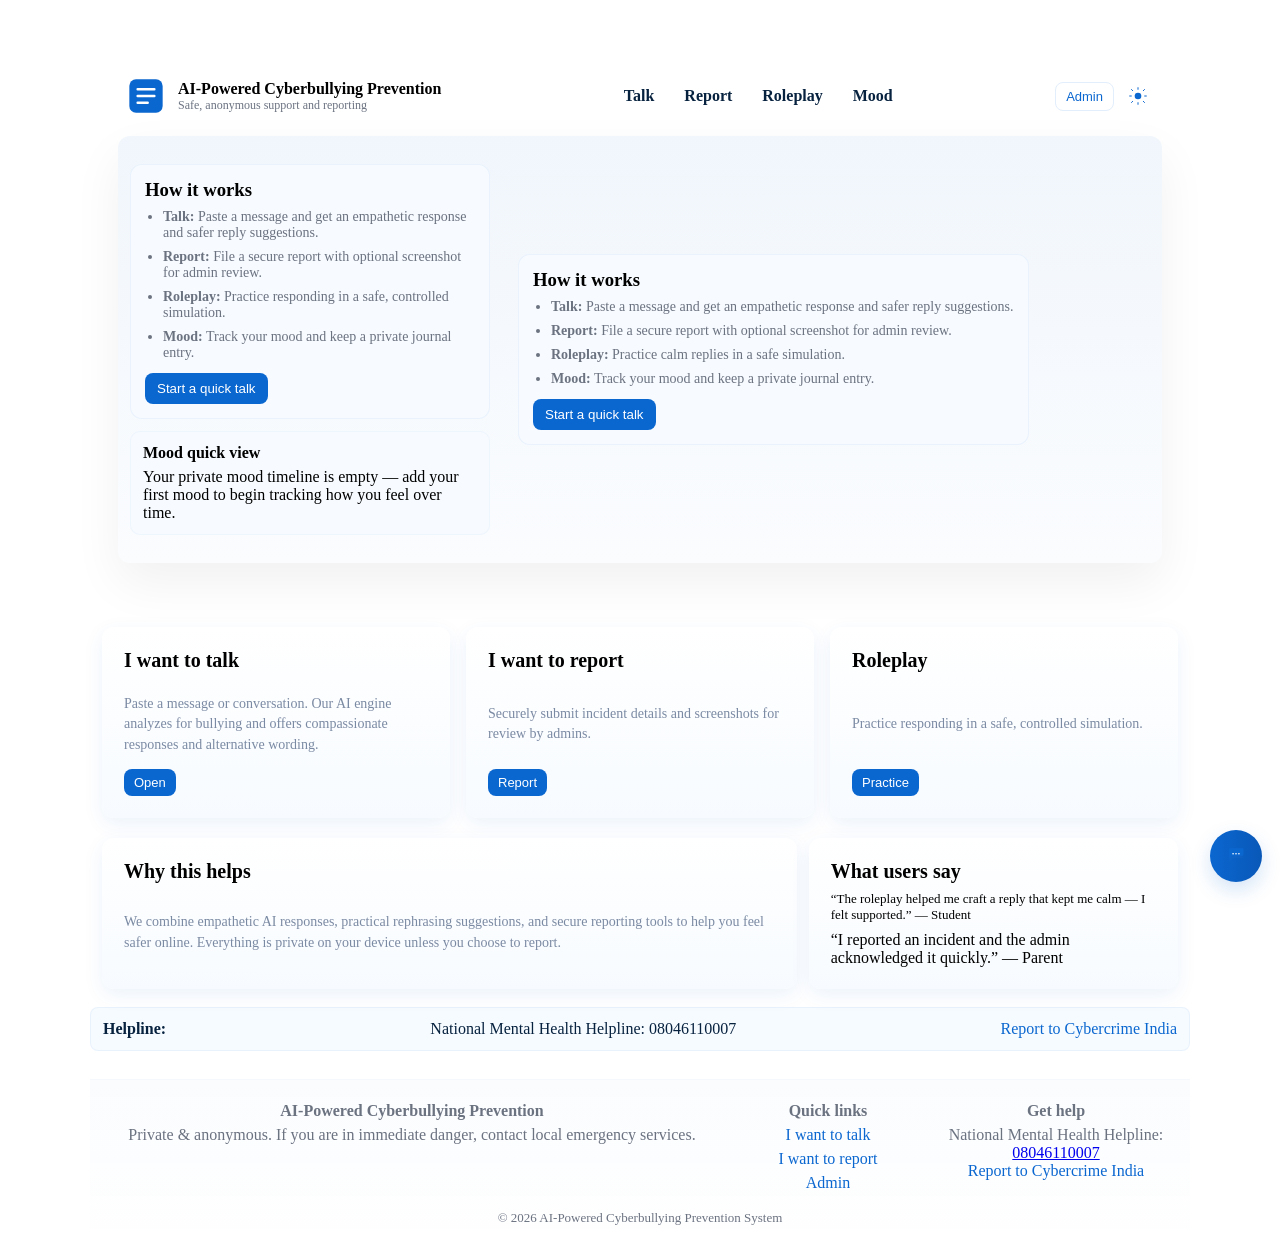
<file: frontend/index.html>
<!doctype html>
<html lang="en">
  <head>
    <meta charset="utf-8" />
    <meta name="viewport" content="width=device-width, initial-scale=1" />
    <title>AI-Powered Cyberbullying Prevention System</title>
    <link rel="stylesheet" href="styles.css">
  </head>
  <body class="light">
    <div class="app">
      <header class="topbar" role="banner">
        <div class="brand">
          <svg class="logo" width="40" height="40" viewBox="0 0 24 24" fill="none" xmlns="http://www.w3.org/2000/svg" aria-hidden="true">
            <rect x="2" y="2" width="20" height="20" rx="4" fill="#0b67d0" />
            <path d="M7 12h10M7 8h10M7 16h6" stroke="#fff" stroke-width="1.5" stroke-linecap="round" stroke-linejoin="round"/>
          </svg>
          <div>
            <div class="title">AI-Powered Cyberbullying Prevention</div>
            <div class="subtitle">Safe, anonymous support and reporting</div>
          </div>
        </div>
        <nav class="main-nav" role="navigation" aria-label="Main navigation">
          <ul>
            
            <li><a href="#talk" id="navTalk">Talk</a></li>
            <li><a href="#report" id="navReport">Report</a></li>
            <li><a href="#roleplay" id="navRoleplay">Roleplay</a></li>
             <li><a href="mood.html" id="navMood">Mood</a></li>
          </ul>
        </nav>

        <div class="top-actions">
          <button class="btn ghost small" id="adminLink" title="Administrator">Admin</button>
          <!-- Theme toggle uses an inline SVG so we can swap paths for sun/moon -->
          <button id="themeToggle" class="icon-btn" aria-label="Toggle theme" title="Toggle theme">
            <svg id="themeIcon" width="20" height="20" viewBox="0 0 24 24" fill="none" xmlns="http://www.w3.org/2000/svg" aria-hidden="true">
              <path d="M21 12.79A9 9 0 1111.21 3 7 7 0 0021 12.79z" fill="#0b67d0"></path>
            </svg>
          </button>
          <button id="mobileMenuBtn" class="icon-btn" aria-label="Open menu">☰</button>
        </div>
      </header>

      <main class="main">
        <section class="hero">
          <div class="hero-right">
            <div class="how-it-works">
              <h3>How it works</h3>
              <ul>
                <li><strong>Talk:</strong> Paste a message and get an empathetic response and safer reply suggestions.</li>
                <li><strong>Report:</strong> File a secure report with optional screenshot for admin review.</li>
                <li><strong>Roleplay:</strong> Practice responding in a safe, controlled simulation.</li>
                <li><strong>Mood:</strong> Track your mood and keep a private journal entry.</li>
              </ul>
              <div style="margin-top:12px"><button class="btn" id="startTalkSmall">Start a quick talk</button></div>
            </div>

            <div class="mini-card" style="margin-top:12px">
              <div class="mini-card-title">Mood quick view</div>
              <div id="moodPreview" class="muted">Your private mood timeline is empty — add your first mood to begin tracking how you feel over time.</div>
            </div>
          </div>
              <div class="how-it-works">
                <h3>How it works</h3>
                <ul>
                  <li><strong>Talk:</strong> Paste a message and get an empathetic response and safer reply suggestions.</li>
                  <li><strong>Report:</strong> File a secure report with optional screenshot for admin review.</li>
                  <li><strong>Roleplay:</strong> Practice calm replies in a safe simulation.</li>
                  <li><strong>Mood:</strong> Track your mood and keep a private journal entry.</li>
                </ul>
                <div style="margin-top:12px"><button class="btn" id="startTalkSmall">Start a quick talk</button></div>
              </div>
            </div>
          </div>
        </section>

        <section class="features">
          <div class="feature-card">
            <h3>I want to talk</h3>
            <p>Paste a message or conversation. Our AI engine analyzes for bullying and offers compassionate responses and alternative wording.</p>
            <button class="btn small" id="talkCardBtn">Open</button>
          </div>
          <div class="feature-card">
            <h3>I want to report</h3>
            <p>Securely submit incident details and screenshots for review by admins.</p>
            <button class="btn small" id="reportCardBtn">Report</button>
          </div>
          <div class="feature-card">
            <h3>Roleplay</h3>
            <p>Practice responding in a safe, controlled simulation.</p>
            <button class="btn small" id="roleplayCardBtn">Practice</button>
          </div>
        </section>

        <section class="testimonials" style="margin-top:20px;display:flex;gap:12px;align-items:stretch;flex-wrap:wrap">
          <div class="feature-card" style="flex:2">
            <h3>Why this helps</h3>
            <p>We combine empathetic AI responses, practical rephrasing suggestions, and secure reporting tools to help you feel safer online. Everything is private on your device unless you choose to report.</p>
          </div>
          <div class="feature-card" style="flex:1">
            <h3>What users say</h3>
            <div class="muted" style="font-size:13px">“The roleplay helped me craft a reply that kept me calm — I felt supported.” — Student</div>
            <div style="margin-top:8px" class="muted" style="font-size:13px">“I reported an incident and the admin acknowledged it quickly.” — Parent</div>
          </div>
        </section>

        <section class="helpline-banner">
          <strong>Helpline:</strong> <span id="helplineNumber">National Mental Health Helpline: 08046110007</span>
          <a class="help-link" href="https://www.cybercrime.gov.in/" target="_blank">Report to Cybercrime India</a>
        </section>
      </main>

      <footer class="footer site-footer">
        <div class="footer-grid">
          <div class="footer-col">
            <div class="title">AI-Powered Cyberbullying Prevention</div>
            <div class="muted">Private & anonymous. If you are in immediate danger, contact local emergency services.</div>
          </div>
          <div class="footer-col">
            <div class="title">Quick links</div>
            <ul class="footer-links">
              <li><a href="#" id="ftTalk">I want to talk</a></li>
              <li><a href="#" id="ftReport">I want to report</a></li>
              <li><a href="admin.html">Admin</a></li>
            </ul>
          </div>
          <div class="footer-col">
            <div class="title">Get help</div>
            <div class="muted">National Mental Health Helpline: <a href="tel:08046110007">08046110007</a></div>
            <a class="help-link" href="https://www.cybercrime.gov.in/" target="_blank">Report to Cybercrime India</a>
          </div>
        </div>
        <div class="footer-bottom">© <span id="year"></span> AI-Powered Cyberbullying Prevention System</div>
      </footer>
    </div>

    <!-- Admin UI moved to admin.html; admin modal removed from homepage -->

    <!-- Talk modal -->
    <div id="talkModal" class="modal hidden" role="dialog" aria-modal="true" aria-labelledby="talkTitle">
      <div class="modal-panel">
        <header>
          <h2 id="talkTitle">I want to talk</h2>
          <button class="close" data-close>&times;</button>
        </header>
        <div class="modal-body">
          <label for="talkInput" class="sr-only">Paste message</label>
          <textarea id="talkInput" placeholder="Paste the conversation or message here..."></textarea>
          <div class="row">
            <button id="analyzeBtn" class="btn primary">Analyze</button>
            <button id="openRoleplay" class="btn outline">Open Roleplay</button>
          </div>
          <div id="analyzeResult" class="result"></div>
        </div>
      </div>
    </div>

    <!-- Mood modal -->
    <div id="moodModal" class="modal hidden" role="dialog" aria-modal="true" aria-labelledby="moodTitle">
      <div class="modal-panel">
        <header>
          <h2 id="moodTitle">Mood Tracker</h2>
          <button class="close" data-close>&times;</button>
        </header>
        <div class="modal-body">
          <label for="moodSelect">How are you feeling?</label>
          <select id="moodSelect">
            <option value="positive">Positive</option>
            <option value="neutral">Neutral</option>
            <option value="sad">Sad</option>
            <option value="angry">Angry</option>
          </select>
          <label for="moodEntry">Journal entry (optional)</label>
          <textarea id="moodEntry" placeholder="Write a short note about how you're feeling..."></textarea>
          <div class="row">
            <button id="moodSubmit" class="btn primary">Save Mood</button>
            <button class="btn ghost" data-close>Close</button>
          </div>
          <div id="moodStatus" class="result"></div>
          <div id="moodList" style="margin-top:12px"></div>
        </div>
      </div>
    </div>
      <!-- Mood now has its own page: mood.html -->

    <!-- Roleplay modal -->
    <div id="roleplayModal" class="modal hidden" role="dialog" aria-modal="true" aria-labelledby="roleplayTitle">
      <div class="modal-panel">
        <header>
          <h2 id="roleplayTitle">Roleplay Simulation</h2>
          <button class="close" data-close>&times;</button>
        </header>
        <div class="modal-body">
          <label for="scenarioSelect">Scenario</label>
          <select id="scenarioSelect">
            <option value="default">Practice responding calmly</option>
            <option value="direct_insult">Direct insult</option>
            <option value="passive_aggressive">Passive aggressive message</option>
          </select>
          <label for="roleplayResponse">Your response</label>
          <textarea id="roleplayResponse" placeholder="Write how you'd respond..."></textarea>
          <div class="row">
            <button id="roleplayBtn" class="btn primary">Simulate</button>
            <button class="btn ghost" data-close>Close</button>
          </div>
          <div id="roleplayResult" class="result"></div>
        </div>
      </div>
    </div>

    <!-- Report modal -->
    <div id="reportModal" class="modal hidden" role="dialog" aria-modal="true" aria-labelledby="reportTitle">
      <div class="modal-panel">
        <header>
          <h2 id="reportTitle">Report an incident</h2>
          <button class="close" data-close>&times;</button>
        </header>
        <div class="modal-body">
          <form id="reportForm">
            <label>Name (optional)</label>
              <input type="text" name="name" id="reporterName" placeholder="Your name" required>
            <label>Details</label>
            <textarea name="details" placeholder="Details of the incident..." required></textarea>
            <label>Screenshot (optional)</label>
            <input type="file" name="screenshot" accept="image/*">
            <div class="row">
              <button type="submit" class="btn primary">Submit Report</button>
              <button type="button" class="btn ghost" data-close>Cancel</button>
            </div>
          </form>
          <div id="reportStatus" class="result"></div>
        </div>
      </div>
    </div>

    <!-- Chat modal -->
    <div id="chatModal" class="modal hidden" role="dialog" aria-modal="true" aria-labelledby="chatTitle">
      <div class="modal-panel">
        <header>
          <h2 id="chatTitle">Support Chat</h2>
          <button class="close" data-close>&times;</button>
        </header>
        <div class="modal-body">
          <div id="chatMessages" style="max-height:320px;overflow:auto;padding:8px;border-radius:6px;border:1px solid #eef6ff;background:#fff"></div>
          <div style="display:flex;gap:8px;margin-top:10px">
            <input id="chatInput" type="text" placeholder="Type a message..." style="flex:1;padding:8px;border-radius:8px;border:1px solid #e6eefc">
            <button id="chatSend" class="btn">Send</button>
            <button id="chatClear" class="btn ghost">Clear</button>
          </div>
        </div>
      </div>
    </div>

    <script src="app.js"></script>
    <!-- Floating chat button -->
    <button id="openChatBtn" class="chat-float" aria-label="Open support chat" title="Open support chat">
      <!-- new chat icon: bubble with three dots -->
      <svg width="20" height="20" viewBox="0 0 24 24" fill="none" xmlns="http://www.w3.org/2000/svg" aria-hidden="true">
        <path d="M4 4h16v10a2 2 0 0 1-2 2H9l-5 4V6a2 2 0 0 1 2-2z" fill="#ffffff" opacity="0.02"/>
        <path d="M20 4H4v12l4-3h12a1 1 0 0 0 1-1V5a1 1 0 0 0-1-1z" fill="#0b67d0"/>
        <circle cx="8.5" cy="10.5" r="1" fill="#fff"/>
        <circle cx="12" cy="10.5" r="1" fill="#fff"/>
        <circle cx="15.5" cy="10.5" r="1" fill="#fff"/>
      </svg>
    </button>
  </body>
</html>
</file>
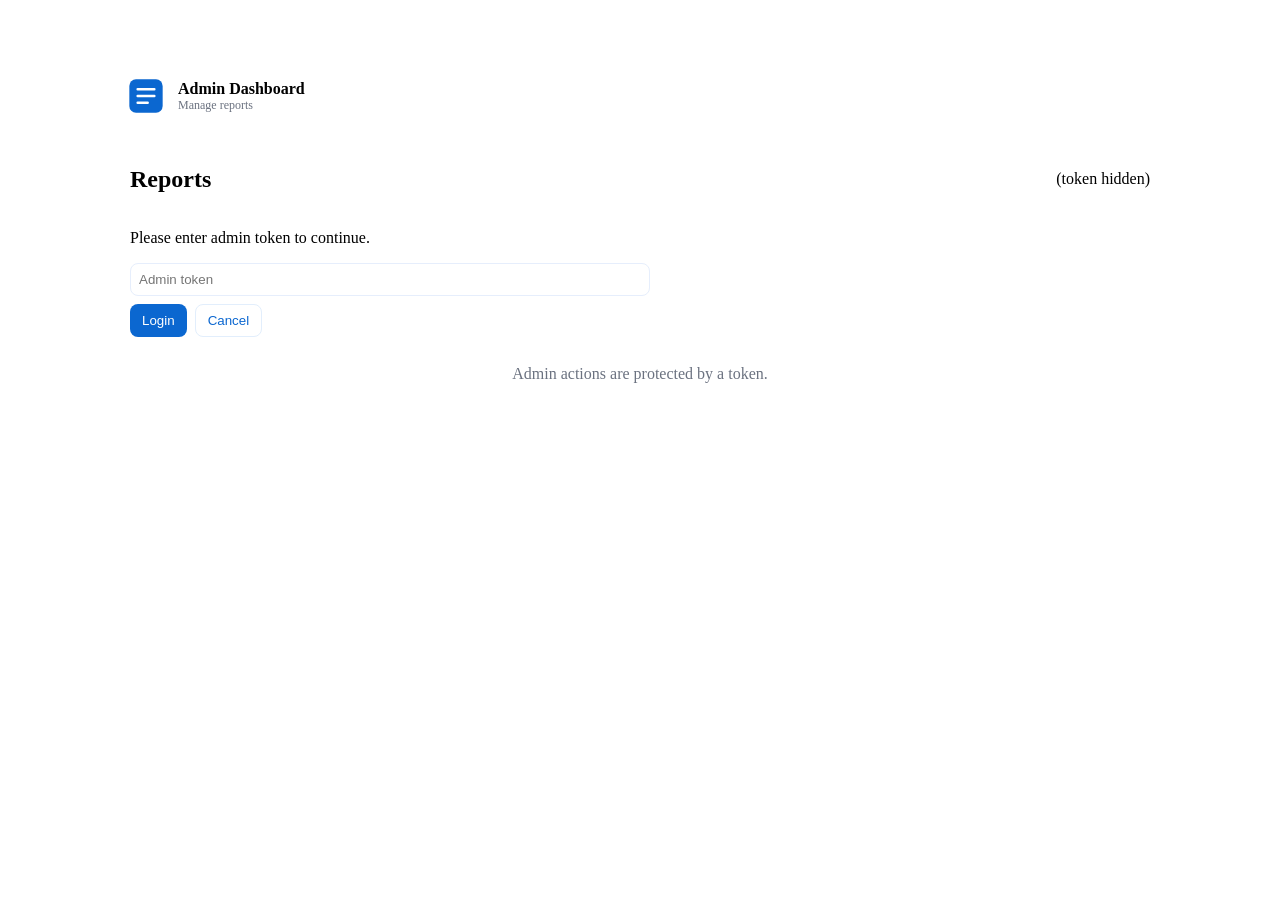
<file: frontend/admin.html>
<!doctype html>
<html lang="en">
  <head>
    <meta charset="utf-8" />
    <meta name="viewport" content="width=device-width, initial-scale=1" />
    <title>Admin Dashboard — Cyberbullying Prevention</title>
    <link rel="stylesheet" href="styles.css">
  </head>
  <body>
    <div class="app">
      <header class="topbar">
        <div class="brand">
          <svg class="logo" width="40" height="40" viewBox="0 0 24 24" fill="none" xmlns="http://www.w3.org/2000/svg" aria-hidden="true">
            <rect x="2" y="2" width="20" height="20" rx="4" fill="#0b67d0" />
            <path d="M7 12h10M7 8h10M7 16h6" stroke="#fff" stroke-width="1.5" stroke-linecap="round" stroke-linejoin="round"/>
          </svg>
          <div>
            <div class="title">Admin Dashboard</div>
            <div class="subtitle">Manage reports</div>
          </div>
        </div>
        <div class="top-actions">
          <button id="backHome" class="btn ghost small" style="display:none">Home</button>
          <button id="logoutBtn" class="btn ghost small" style="display:none">Logout</button>
        </div>
      </header>

      <main class="main">
        <section style="margin-top:18px">
          <div style="display:flex;justify-content:space-between;align-items:center">
            <h2>Reports</h2>
            <div style="display:flex;align-items:center;gap:8px">
              <span id="maskDisplay" class="muted">(token hidden)</span>
              <button id="downloadReports" class="btn small" style="display:none">Download CSV</button>
            </div>
          </div>
          <div id="adminReports" style="margin-top:12px">
            <div class="muted">Loading reports…</div>
          </div>
        </section>
      </main>

      <footer class="footer">
        <div class="muted">Admin actions are protected by a token.</div>
      </footer>
    </div>

      <script>
      // Minimal admin page script
      (function(){
        const API_BASE = 'http://127.0.0.1:8000/api'
        let token = localStorage.getItem('admin_token')
        const adminReports = document.getElementById('adminReports')
        const maskDisplay = document.getElementById('maskDisplay')
        const logoutBtn = document.getElementById('logoutBtn')
        const backHome = document.getElementById('backHome')

        // Sync theme from localStorage
        const savedTheme = localStorage.getItem('theme')
        if(savedTheme === 'dark') document.body.classList.add('dark')

        // Hide/show header buttons depending on login state
        function updateHeaderButtons(){
          if(!token){
            backHome.style.display = 'none'
            logoutBtn.style.display = 'none'
          } else {
            backHome.style.display = ''
            logoutBtn.style.display = ''
          }
        }

        updateHeaderButtons()

        function show(msg){ adminReports.innerHTML = '<div class="muted">'+(msg||'')+'</div>' }

        if(!token){
          // show simple login within this page
          adminReports.innerHTML = `
            <div style="max-width:520px">
              <p>Please enter admin token to continue.</p>
              <input id="pageToken" type="password" placeholder="Admin token" style="width:100%;padding:8px;border-radius:8px;border:1px solid #e6eefc" />
              <div style="margin-top:8px;display:flex;gap:8px">
                <button id="pageLogin" class="btn primary">Login</button>
                <button id="pageCancel" class="btn ghost">Cancel</button>
              </div>
              <div id="pageMsg" class="muted" style="margin-top:8px"></div>
            </div>
          `
          document.getElementById('pageCancel').addEventListener('click', ()=>{ window.location = 'index.html' })
          document.getElementById('pageLogin').addEventListener('click', async ()=>{
            const v = document.getElementById('pageToken').value.trim()
            if(!v) return document.getElementById('pageMsg').textContent = 'Enter a token.'
            localStorage.setItem('admin_token', v)
            token = v
            updateHeaderButtons()
            window.location.reload()
          })
          return
        }

        // show masked token
        maskDisplay.textContent = token.length>6 ? token.slice(0,3)+'…'+token.slice(-3) : '•••••'

        // wire Download CSV button (visible when logged in)
        const downloadBtn = document.getElementById('downloadReports')
        if(downloadBtn){
          downloadBtn.style.display = ''
          downloadBtn.addEventListener('click', async ()=>{
            try{
              const resp = await fetch(API_BASE + '/admin/reports', { headers: { Authorization: 'Bearer '+token } })
              if(!resp.ok) throw new Error('Status '+resp.status)
              const data = await resp.json()
              if(!data || !data.length) return alert('No reports to download')

              // build CSV rows: id, reporter/name, created_at, resolved, details
              const rows = []
              rows.push(['id','reporter','created_at','resolved','details'])
              data.forEach(r=>{
                const reporter = r.reporter_name || r.name || r.reporter || r.user || ''
                const details = (r.details||'').toString().replace(/\r?\n/g,' ')
                rows.push([r.id, reporter, r.created_at, r.resolved ? 'yes' : 'no', details])
              })

              const csv = rows.map(cols => cols.map(c => '"' + String(c).replace(/"/g,'""') + '"').join(',')).join('\r\n')
              const blob = new Blob([csv], { type: 'text/csv;charset=utf-8;' })
              const url = URL.createObjectURL(blob)
              const a = document.createElement('a')
              a.href = url
              const now = new Date().toISOString().replace(/[:.]/g,'-')
              a.download = `reports-${now}.csv`
              document.body.appendChild(a)
              a.click()
              a.remove()
              URL.revokeObjectURL(url)
            }catch(err){ alert('Download failed: '+err.message) }
          })
        }

        // fetch and render reports
        async function fetchReports(){
          try{
            const res = await fetch(API_BASE+'/admin/reports', { headers: { Authorization: 'Bearer '+token } })
            if(!res.ok) throw new Error('Status '+res.status)
            const data = await res.json()
            if(!data || !data.length) return adminReports.innerHTML = '<div class="muted">No reports yet.</div>'
            adminReports.innerHTML = data.map(r => `
              <div class="report-card">
                <div style="display:flex;justify-content:space-between">
                  <div>
                    <strong>#${r.id}</strong>
                    <div class="muted">${r.created_at}</div>
                  </div>
                  <div>
                    ${r.resolved ? '<span class="muted">Resolved</span>' : `<button class="btn small resolve" data-id="${r.id}">Resolve</button>`}
                    <button class="btn small delete" data-id="${r.id}">Delete</button>
                  </div>
                </div>
                <div style="margin-top:8px">${(r.details||'')}</div>
                ${r.screenshot_path ? `<div style="margin-top:6px"><a href="${r.screenshot_path}" target="_blank">View</a></div>` : ''}
              </div>
            `).join('\n')
            document.querySelectorAll('.resolve').forEach(b=>b.addEventListener('click', async (e)=>{
              const id = e.target.dataset.id
              try{
                const resp = await fetch(API_BASE+`/admin/reports/${id}/resolve`, { method:'POST', headers: { Authorization: 'Bearer '+token } })
                if(!resp.ok) throw new Error('Failed')
                fetchReports()
              }catch(err){ alert('Could not resolve: '+err.message) }
            }))
            document.querySelectorAll('.delete').forEach(b=>b.addEventListener('click', async (e)=>{
              const id = e.target.dataset.id
              if(!confirm('Delete this report? This action cannot be undone.')) return
              try{
                const resp = await fetch(API_BASE+`/admin/reports/${id}`, { method:'DELETE', headers: { Authorization: 'Bearer '+token } })
                if(!resp.ok) throw new Error('Failed')
                fetchReports()
              }catch(err){ alert('Could not delete: '+err.message) }
            }))
          }catch(err){ adminReports.innerHTML = '<div class="muted">Failed to load reports: '+err.message+'</div>' }
        }

        fetchReports()

        logoutBtn.addEventListener('click', ()=>{ localStorage.removeItem('admin_token'); token = null; updateHeaderButtons(); window.location = 'index.html' })
        backHome.addEventListener('click', ()=>{ window.location = 'index.html' })

      })()
    </script>
  </body>
</html>
</file>
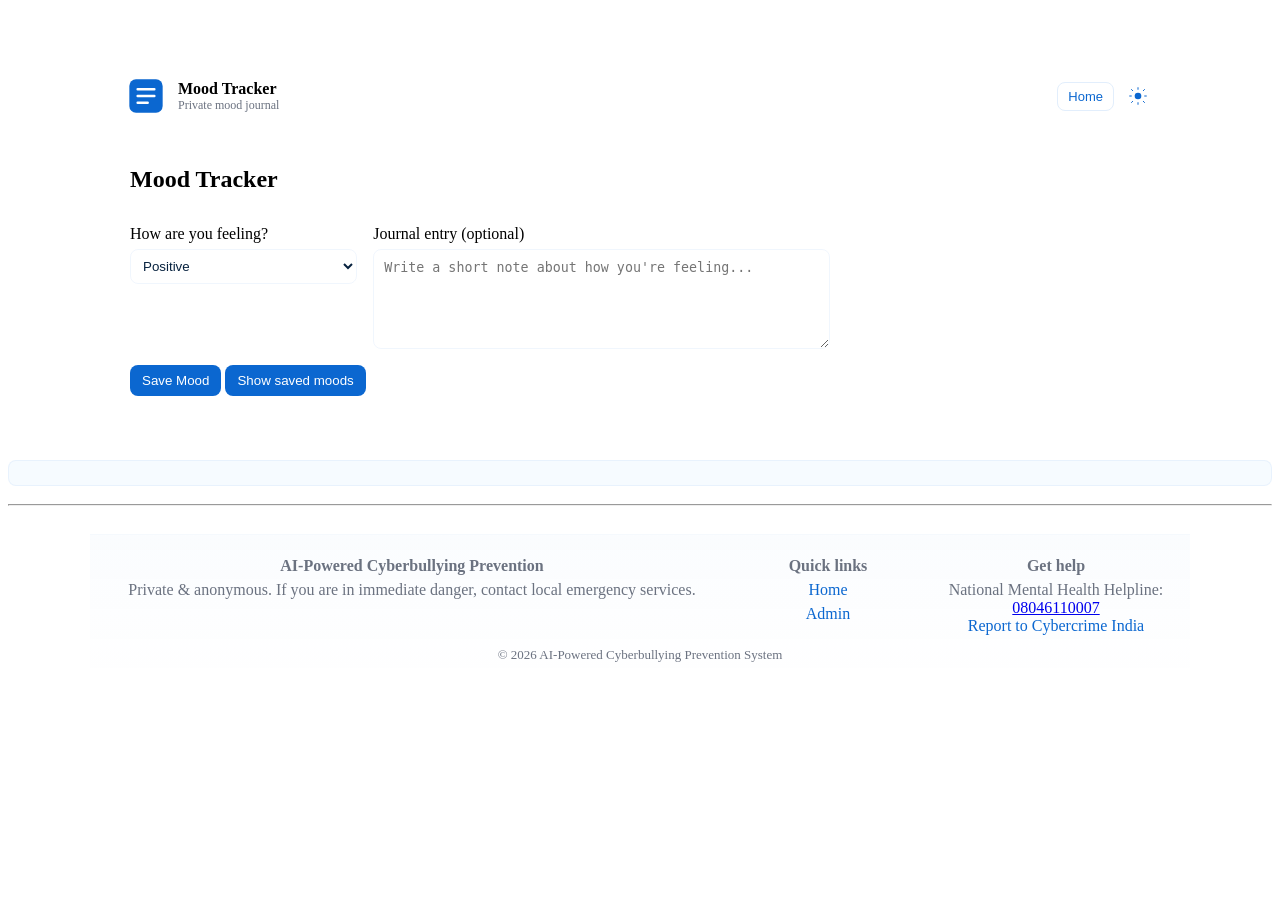
<file: frontend/mood.html>
<!doctype html>
<html lang="en">
  <head>
    <meta charset="utf-8" />
    <meta name="viewport" content="width=device-width, initial-scale=1" />
    <title>Mood Tracker — AI Cyberbullying Prevention</title>
    <link rel="stylesheet" href="styles.css">
  </head>
  <body class="light">
    <div class="app">
      <header class="topbar">
        <div class="brand">
          <svg class="logo" width="40" height="40" viewBox="0 0 24 24" fill="none" xmlns="http://www.w3.org/2000/svg" aria-hidden="true">
            <rect x="2" y="2" width="20" height="20" rx="4" fill="#0b67d0" />
            <path d="M7 12h10M7 8h10M7 16h6" stroke="#fff" stroke-width="1.5" stroke-linecap="round" stroke-linejoin="round"/>
          </svg>
          <div>
            <div class="title">Mood Tracker</div>
            <div class="subtitle">Private mood journal</div>
          </div>
        </div>
        <div class="top-actions">
          <button id="backHome" class="btn ghost small">Home</button>
          <button id="themeToggle" class="icon-btn" aria-label="Toggle theme" title="Toggle theme">
            <svg id="themeIcon" width="20" height="20" viewBox="0 0 24 24" fill="none" xmlns="http://www.w3.org/2000/svg" aria-hidden="true">
              <path d="M21 12.79A9 9 0 1111.21 3 7 7 0 0021 12.79z" fill="#0b67d0"></path>
            </svg>
          </button>
        </div>
      </header>

      <main class="main">
        <section style="margin-top:18px">
          <div style="display:flex;justify-content:space-between;align-items:center">
            <h2>Mood Tracker</h2>
          </div>

          <div style="margin-top:12px;max-width:700px">
            <div class="mood-form" style="display:flex;gap:16px;align-items:flex-start;flex-wrap:wrap">
              <div style="min-width:220px">
                <label for="moodSelect">How are you feeling?</label>
                <select id="moodSelect" style="width:100%;padding:8px;border-radius:8px;margin-top:6px">
                  <option value="positive">Positive</option>
                  <option value="neutral">Neutral</option>
                  <option value="sad">Sad</option>
                  <option value="angry">Angry</option>
                </select>
              </div>

              <div style="flex:1">
                <label for="moodEntry">Journal entry (optional)</label>
                <textarea id="moodEntry" placeholder="Write a short note about how you're feeling..." style="min-height:100px;width:100%;margin-top:6px;padding:10px;border-radius:8px;border:1px solid rgba(11,103,208,0.06)"></textarea>
              </div>

            </div>

            <div class="row" style="margin-top:12px;gap:12px;align-items:center">
              <button id="moodSubmit" class="btn primary">Save Mood</button>
              <button id="showMoods" class="btn">Show saved moods</button>
              <button id="clearAll" class="btn ghost" style="display:none">Clear All</button>
            </div>
            </div id="liveTime" style="margin-top:10px;color:#555;font-size:14px;"></div>

            <div id="moodStatus" class="result" style="margin-top:12px"></div>
          </div>

          <hr style="margin:18px 0" />

          <div id="moodList" style="max-width:900px"></div>

        </section>
      </main>

      <footer class="footer site-footer">
        <div class="footer-grid">
          <div class="footer-col">
            <div class="title">AI-Powered Cyberbullying Prevention</div>
            <div class="muted">Private & anonymous. If you are in immediate danger, contact local emergency services.</div>
          </div>
          <div class="footer-col">
            <div class="title">Quick links</div>
            <ul class="footer-links">
              <li><a href="index.html">Home</a></li>
              <li><a href="admin.html">Admin</a></li>
            </ul>
          </div>
          <div class="footer-col">
            <div class="title">Get help</div>
            <div class="muted">National Mental Health Helpline: <a href="tel:08046110007">08046110007</a></div>
            <a class="help-link" href="https://www.cybercrime.gov.in/" target="_blank">Report to Cybercrime India</a>
          </div>
        </div>
        <div class="footer-bottom">© <span id="year"></span> AI-Powered Cyberbullying Prevention System</div>
      </footer>

    </div>

    <script src="app.js"></script>
  </body>
</html>
</file>
<file: frontend/styles.css>
:root{
	--blue:#0b67d0;
	--blue-600:#0958b8;
	--bg:#ffffff;
	--surface:#f7fbff;
	--surface-2:#f6fbff;
	--muted:#6b7280;
	--text:#07223f;
	--card-shadow: 0 6px 20px rgba(11,103,208,0.08);
	--content-max-width: 1100px;
	--radius: 12px;
	--gap: 16px;
	--muted-2: #7b8aa3;
}

*{box-sizing:border-box}
.app{max-width:var(--content-max-width);margin:36px auto;padding:28px}
.title{font-weight:800;font-size:18px}
.subtitle{font-size:13px;color:var(--muted-2)}
.topbar{display:flex;align-items:center;justify-content:space-between;padding:12px 8px}
.brand{display:flex;gap:12px;align-items:center}
.logo{flex-shrink:0;border-radius:6px}
.title{font-weight:700;font-size:16px}
.subtitle{font-size:12px;color:var(--muted)}
.top-actions{display:flex;gap:8px;align-items:center}
.icon-btn{background:transparent;border:none;font-size:18px;cursor:pointer}
/* theme icon sizing */
.icon-btn svg{display:block}
.theme-rot{transition:transform .3s ease}

/* Main navigation */
.main-nav{margin-left:20px}
.main-nav ul{display:flex;gap:14px;list-style:none;margin:0;padding:0;align-items:center}
.main-nav a{color:var(--text);text-decoration:none;font-weight:600;padding:6px 8px;border-radius:8px}
.main-nav a:hover{background:rgba(11,103,208,0.06);color:var(--blue)}

/* Mobile menu: hide nav and show hamburger */
#mobileMenuBtn{display:none}

@media (max-width:900px){
	.main{padding:0 12px}
	.main-nav{display:none}
	#mobileMenuBtn{display:inline-block}
	.topbar{padding:12px}
	.app.mobile-nav-open .main-nav{display:block;position:absolute;left:0;right:0;top:64px;background:var(--surface);padding:12px;border-bottom:1px solid rgba(11,103,208,0.04)}
	.app.mobile-nav-open .main-nav ul{flex-direction:column;gap:8px}
}

/* Admin UI tweaks */
.admin-info{font-size:13px;color:var(--muted);display:flex;gap:8px;align-items:center}
.admin-help{margin-top:12px;padding:8px;border-radius:8px;background:var(--surface-2);border:1px solid rgba(11,103,208,0.04);font-size:13px}
.admin-help pre{background:transparent;border-radius:6px;padding:8px;margin:8px 0;border:1px dashed rgba(11,103,208,0.06);overflow:auto}
.report-card{padding:12px;border-radius:8px;margin-bottom:8px;background:var(--bg);border:1px solid rgba(11,103,208,0.04)}
.report-card .muted{font-size:12px;color:var(--muted)}

.main{margin-top:8px}
.hero{display:flex;gap:28px;align-items:center;padding:40px;background:linear-gradient(180deg, rgba(11,103,208,0.06), rgba(11,103,208,0.02));border-radius:var(--radius);box-shadow:0 20px 50px rgba(2,8,23,0.06)}
.hero-left{flex:1;padding-right:12px}
.hero-right{width:360px}
.hero h1{font-size:40px;margin:0 0 12px 0}
.lead{font-size:16px}
.how-it-works{background:var(--surface);border-radius:12px;padding:14px;border:1px solid rgba(11,103,208,0.06)}
.how-it-works h3{margin:0 0 8px 0}
.how-it-works ul{margin:0;padding-left:18px;color:var(--muted);font-size:14px}
.how-it-works li{margin-bottom:8px}
.mini-card{background:var(--surface);border-radius:10px;padding:12px;border:1px solid rgba(11,103,208,0.04)}
.mini-card-title{font-weight:700;margin-bottom:6px}

/* Mood list styles */
.mood-card{background:var(--surface);border-radius:8px;padding:12px;border:1px solid rgba(11,103,208,0.06);margin-bottom:10px;display:flex;justify-content:space-between;align-items:flex-start}
.mood-card .mood-main{flex:1}
.mood-card .mood-meta{color:var(--muted);font-size:12px;margin-top:6px}
.mood-actions{margin-left:12px;display:flex;flex-direction:column;gap:8px}
.mood-empty{color:var(--muted);padding:12px}
.lead{color:var(--muted);margin-top:6px}
.cta-row{margin-top:18px;display:flex;gap:12px}
.cta{padding:12px 18px;border-radius:10px;border:none;font-weight:600;cursor:pointer}
.cta.primary{background:linear-gradient(90deg,var(--blue),var(--blue-600));color:white;box-shadow:var(--card-shadow);border:none}
.cta.outline{background:transparent;border:2px solid var(--blue);color:var(--blue)}
.quick-links{margin-top:12px;display:flex;gap:12px}
.quick-links a{color:var(--blue);text-decoration:none;font-size:14px}

.phone-mock{display:flex;justify-content:center}
.phone-screen{width:260px;height:420px;border-radius:18px;background:var(--surface);box-shadow:var(--card-shadow);padding:12px;border:1px solid rgba(11,103,208,0.06)}
.mock-header{font-weight:600;color:var(--blue);margin-bottom:8px}
.mock-body{color:var(--muted);font-size:13px}

.features{display:grid;grid-template-columns:repeat(auto-fit,minmax(240px,1fr));gap:var(--gap);margin-top:20px;max-width:var(--content-max-width);margin-left:auto;margin-right:auto;padding:0 12px}
.feature-card{background:linear-gradient(180deg,#ffffff,#f7fbff);padding:22px;border-radius:var(--radius);box-shadow:var(--card-shadow);min-height:160px;display:flex;flex-direction:column;justify-content:space-between}
.feature-card:hover{transform:translateY(-8px);transition:transform .18s ease}
.feature-card h3{margin:0 0 8px 0;font-size:20px}
.feature-card p{color:var(--muted-2);font-size:14px;line-height:1.45}
.feature-card .btn{align-self:flex-start}

.helpline-banner{margin-top:18px;padding:12px;border-radius:8px;background:var(--surface-2);border:1px solid rgba(11,103,208,0.06);color:var(--text);display:flex;justify-content:space-between;align-items:center}
.help-link{color:var(--blue);text-decoration:none}
.muted.small{font-size:12px}

.footer{margin-top:20px;padding:8px 4px;text-align:center;color:var(--muted)}

.site-footer{margin-top:28px;padding:20px;border-top:1px solid rgba(11,103,208,0.04);background:transparent}
.site-footer{background:linear-gradient(180deg, rgba(11,103,208,0.02), transparent);padding-top:22px}
.footer-grid{display:grid;grid-template-columns:1fr 200px 220px;gap:18px;align-items:start;max-width:var(--content-max-width);margin:0 auto;padding:0 12px}
.footer-col .title{font-weight:700;margin-bottom:6px}
.footer-links{list-style:none;padding:0;margin:0}
.footer-links li{margin-bottom:6px}
.footer-links a{text-decoration:none;color:var(--blue)}
.footer-bottom{margin-top:12px;text-align:center;color:var(--muted);font-size:13px}

@media (max-width:1000px){
	.features{grid-template-columns:repeat(auto-fit,minmax(220px,1fr));padding:0 10px}
}

@media (max-width:800px){
	.footer-grid{grid-template-columns:1fr;gap:12px}
}

/* Ensure all major content sections align to the same centered column */
.main > section,
.hero,
.features,
.testimonials,
.helpline-banner,
.site-footer {
	max-width: var(--content-max-width);
	margin-left: auto;
	margin-right: auto;
	padding-left: 12px;
	padding-right: 12px;
}

/* Slightly tighten hero layout within the centered column */
.hero{padding:28px}

/* Testimonials layout adjustments */
.testimonials{display:flex;gap:12px;align-items:stretch;flex-wrap:wrap}
.testimonials .feature-card{min-height:120px}

/* buttons */
.btn{padding:8px 12px;border-radius:8px;border:none;background:var(--blue);color:white;cursor:pointer}
.btn.small{padding:6px 10px;font-size:13px}
.btn.ghost{background:transparent;border:1px solid #e2eefc;color:var(--blue)}
.btn.outline{background:transparent;border:2px solid var(--blue);color:var(--blue)}

.sr-only{position:absolute;width:1px;height:1px;padding:0;margin:-1px;border:0;overflow:hidden;clip:rect(0 0 0 0)}

/* modal */
.modal{position:fixed;inset:0;display:flex;align-items:center;justify-content:center;background:rgba(2,8,23,0.45);z-index:60}
.modal.hidden{display:none}
.modal-panel{width:min(760px,92%);background:var(--surface);border-radius:12px;padding:0;box-shadow:0 20px 50px rgba(2,8,23,0.3)}
.modal-panel header{display:flex;justify-content:space-between;align-items:center;padding:16px 18px;border-bottom:1px solid rgba(11,103,208,0.06)}
.modal-panel .modal-body{padding:18px}
.modal-panel textarea, .modal-panel input[type="text"], .modal-panel select{width:100%;padding:10px;border-radius:8px;border:1px solid rgba(11,103,208,0.06);margin-top:6px;background:transparent}

/* Global form control styles so dropdowns/selects match theme outside modals */
input[type="text"], textarea, select {
	padding:10px;
	border-radius:8px;
	border:1px solid rgba(11,103,208,0.06);
	background:transparent;
	color:var(--text);
}

/* Ensure option text is readable in dark mode and inherits theme colors */
select option{ color:var(--text); background:transparent }
.modal-panel .row{display:flex;gap:10px;margin-top:12px}
.result{margin-top:12px;padding:12px;border-radius:8px;background:var(--surface-2);border:1px solid rgba(11,103,208,0.06);color:var(--text)}
.close{background:transparent;border:none;font-size:20px;cursor:pointer;color:var(--text);padding:6px;border-radius:6px}
.modal-panel header .close:hover{background:rgba(11,103,208,0.04)}

/* ensure close is visible in dark mode */
.dark .modal-panel header .close{color:var(--text)}

/* responsive */
@media (max-width:800px){
	.hero{flex-direction:column}
	.hero-right{width:100%}
}

/* dark mode */
/* dark mode variables override for consistent theming */
body.dark{
	--bg:#071330;
	--surface:#021126;
	--surface-2:#04223a;
	--muted:#9fb0d9;
	--text:#e6f0ff;
	--card-shadow: 0 10px 30px rgba(0,0,0,0.6);
	background:var(--bg);
	color:var(--text);
}
body.dark .modal-panel{background:var(--surface)}
body.dark .modal-panel textarea, body.dark .modal-panel input, body.dark .modal-panel select{background:transparent;color:var(--text);border-color:rgba(255,255,255,0.06)}

/* Dark mode controls for global form elements (including dropdowns) */
body.dark input[type="text"], body.dark textarea, body.dark select{
	background:var(--surface);
	color:var(--text);
	border-color:rgba(255,255,255,0.06);
}

body.dark select option{ background:var(--surface); color:var(--text) }
/* ensure phone mock and cards adapt in dark */
body.dark .phone-screen{background:var(--surface);border-color:rgba(255,255,255,0.04)}
body.dark .feature-card{background:var(--surface)}
body.dark .helpline-banner{background:transparent;border-color:rgba(255,255,255,0.04)}
body.dark .mock-body{color:var(--muted)}

/* Floating chat button */
.chat-float{position:fixed;right:18px;bottom:18px;width:52px;height:52px;border-radius:50%;background:linear-gradient(90deg,var(--blue),var(--blue-600));border:none;color:#fff;display:flex;align-items:center;justify-content:center;box-shadow:0 8px 20px rgba(11,103,208,0.18);cursor:pointer;z-index:80}
.chat-float svg{transform:translateY(-1px)}
.chat-float:active{transform:scale(.98)}
</file>
